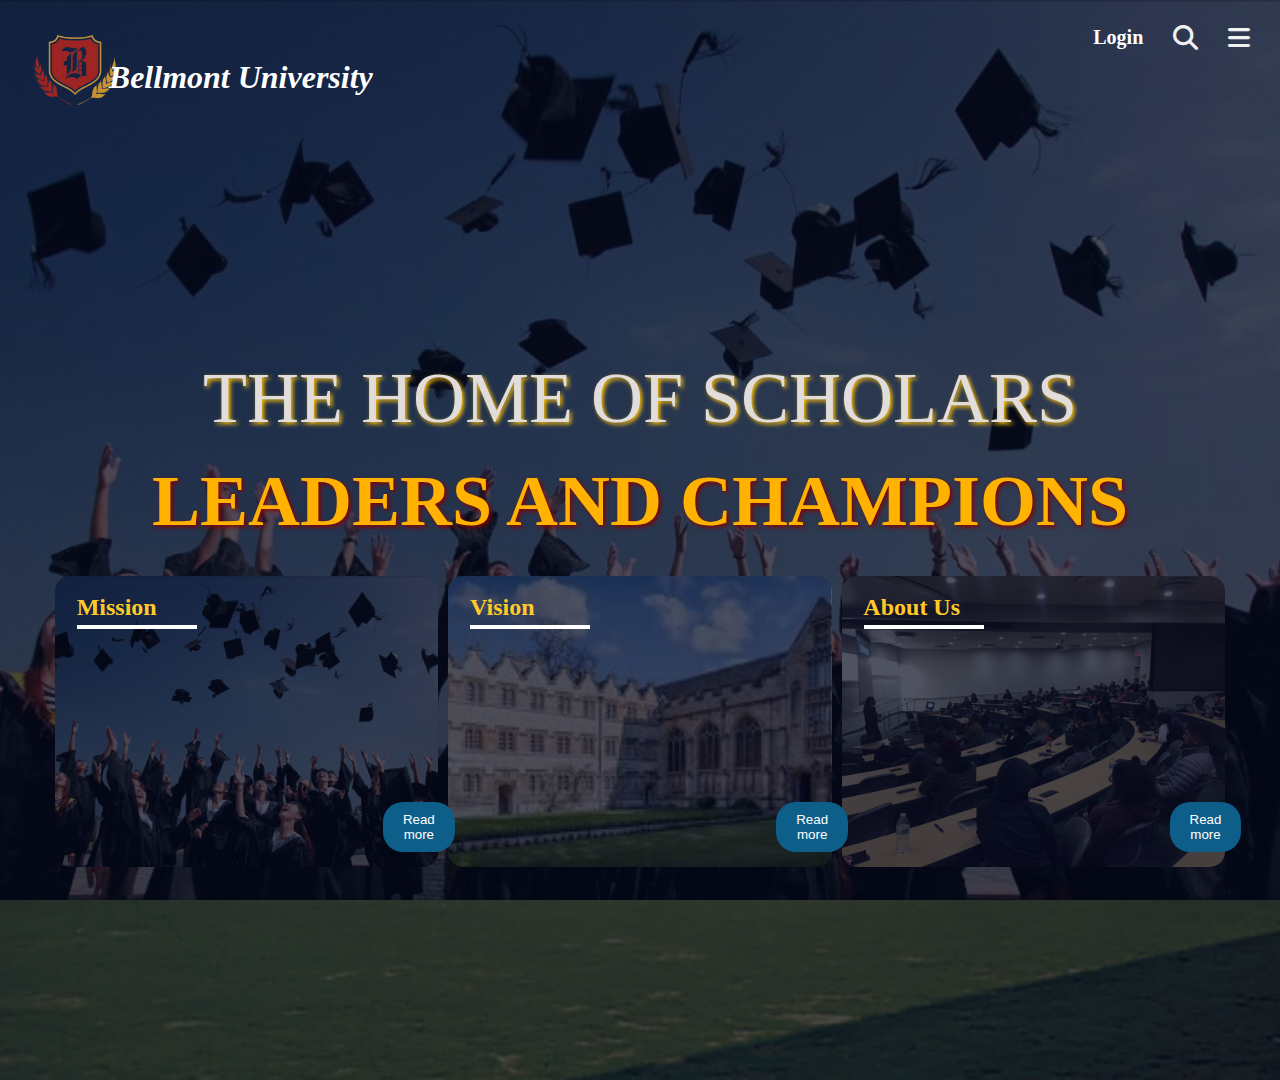
<file: index.html>
<!DOCTYPE html>
<html lang="en">
<head>
    <meta charset="UTF-8">
    <meta name="viewport" content="width=device-width, initial-scale=1.0">
    <title>Bellmont University</title>
    <link rel="stylesheet" href="style.css">
    <link rel="stylesheet" href="destination.css">
    <link rel="stylesheet" href="student_login.css">
    <link rel="stylesheet" href="https://cdnjs.cloudflare.com/ajax/libs/font-awesome/6.7.2/css/all.min.css"/>
    <link rel="stylesheet" href="https://fonts.googleapis.com/css2?family=Material+Symbols+Outlined:opsz,wght,FILL,GRAD@24,400,0,0&icon_names=manage_search" />
</head>
<body>
    <section class="header">
        <nav>
            <a href="frontpage.html"><img src="img/LOGOME-removebg-preview.png"></a>
            <div class="nav-icons">
                <a href="Bellmont University.html"><button class="Login">Login</button></a>
                <i class="fas fa-search"></i>
                <i class="fas fa-bars"></i>
            </div>
        </nav>
        <div class="text-box">
            <h1>Bellmont University</h1>
            <p></p>
        </div>
        <div class="textbox2">
            <h2 class="line1">THE HOME OF SCHOLARS</h2> 
            <h2 class="line2">LEADERS AND CHAMPIONS</h2>
        </div>
  
        <div class="info-section">
            <div class="info-box About Us">
                <h3>Mission</h3>
                <hr>
                <p></p>
                <button class="read-more">Read more</button>
            </div>
            <div class="info-box Vision">
                <h3>Vision</h3>
                <hr>
                <p></p>
                <button class="read-more">Read more</button>
            </div>
            <div class="info-box Mission">
                <h3>About Us</h3>
                <hr>
                <p></p>
                <button class="read-more">Read more</button>
            </div>
        </div>
    </section>
    <script src="script.js"></script>
</body>
</html>
</file>
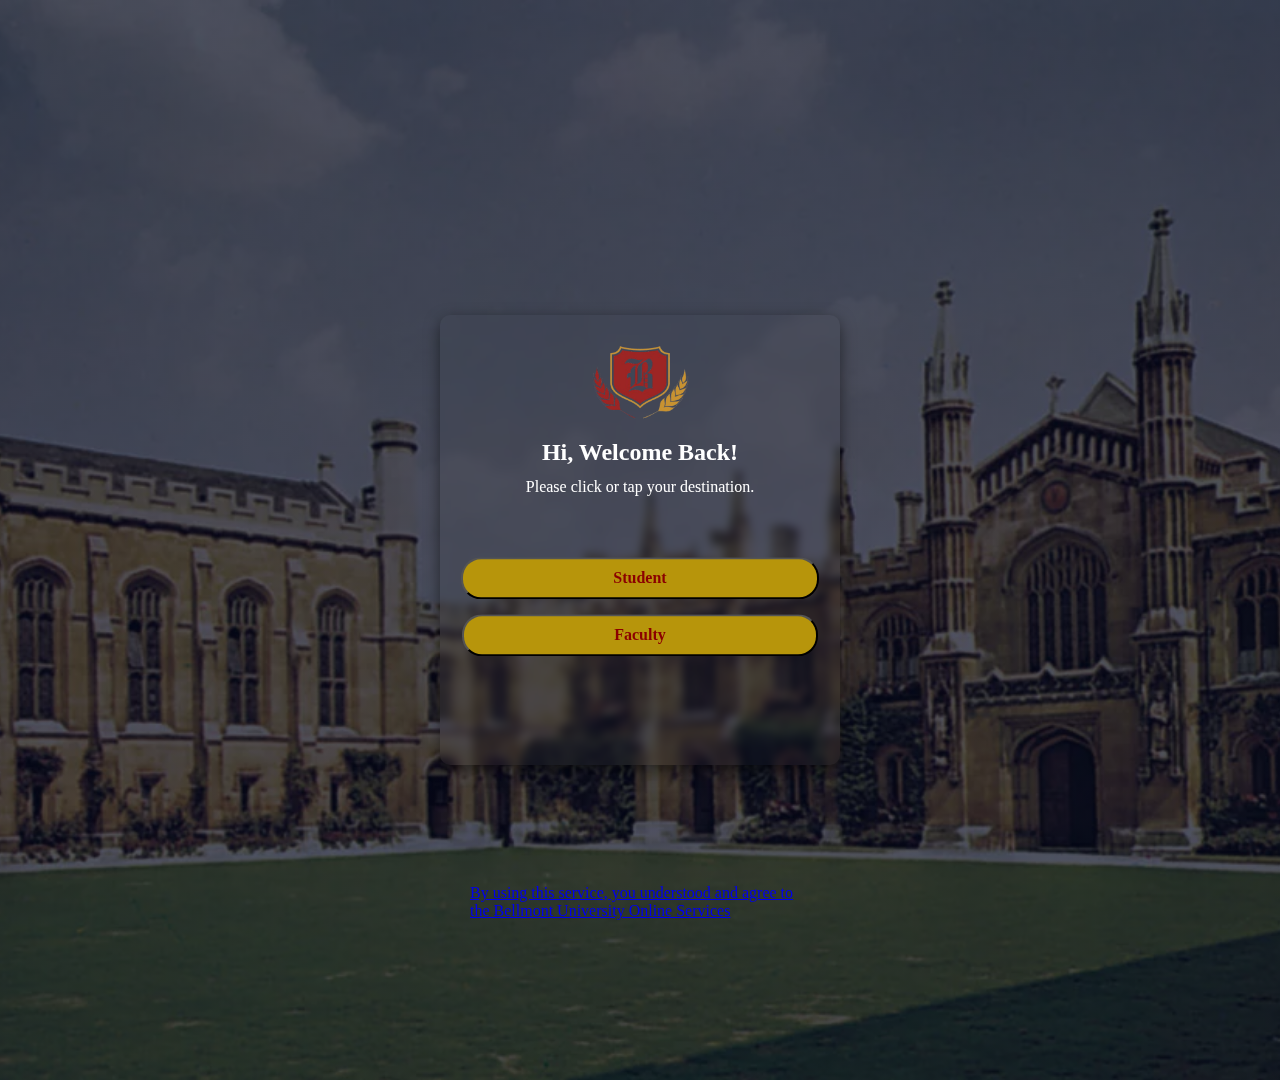
<file: Bellmont University.html>
<!DOCTYPE html>
<html lang="en">
    <head>
        <meta charset="UTF-8">
        <meta name="viewport" content="width=device-width, initial-scale=1.0">
        <title>Bellmont University</title>
        <link rel="stylesheet" href="destination.css">                                                                                                                                                        
        <link rel="stylesheet" href="https://cdnjs.cloudflare.com/ajax/libs/font-awesome/6.7.2/css/all.min.css"/>
        <link rel="stylesheet" href="https://fonts.googleapis.com/css2?family=Material+Symbols+Outlined:opsz,wght,FILL,GRAD@24,400,0,0&icon_names=manage_search" />
    </head>
    <body>
        <div class = " login-box">
            <img src="img/LOGOME-removebg-preview.png" class="avatar">
            <h1>Hi, Welcome Back!</h1>
            <h3>Please click or tap your destination.</h3>
            <div class="destination">
                <a href="student_login.html"><button class="student">Student</button></a>
                <a href="faculty_login.html"><button class="faculty">Faculty</button>
            </div>
            <p> By using this service, you understood and agree to the Bellmont University Online Services</p>
        </div>
    </body>
</html>
</file>
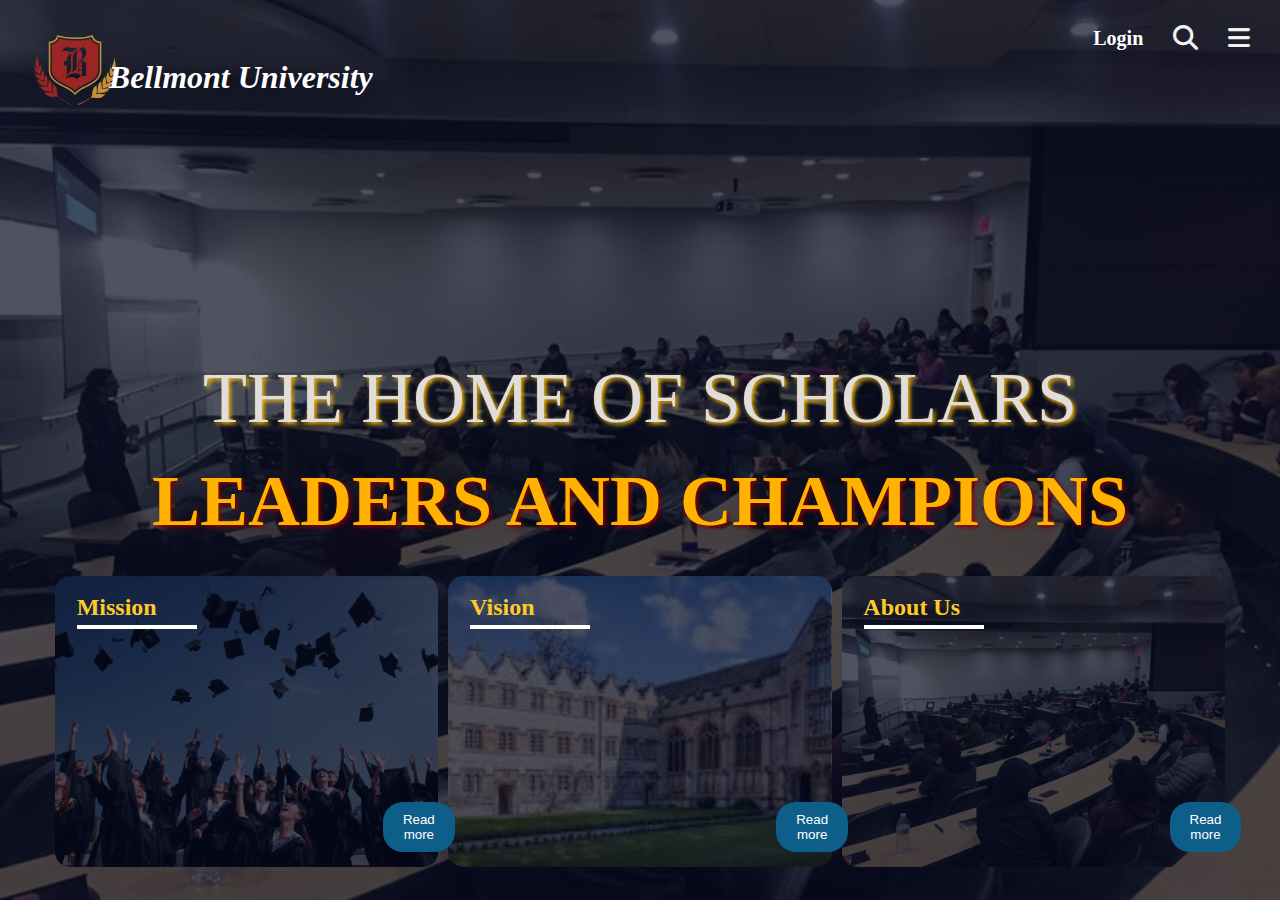
<file: frontpage.html>
<!DOCTYPE html>
<html lang="en">
<head>
    <meta charset="UTF-8">
    <meta name="viewport" content="width=device-width, initial-scale=1.0">
    <title>Bellmont University</title>
    <link rel="stylesheet" href="style.css">
    <link rel="stylesheet" href="https://cdnjs.cloudflare.com/ajax/libs/font-awesome/6.7.2/css/all.min.css"/>
    <link rel="stylesheet" href="https://fonts.googleapis.com/css2?family=Material+Symbols+Outlined:opsz,wght,FILL,GRAD@24,400,0,0&icon_names=manage_search" />
</head>
<body>
    <section class="header">
        <nav>
            <a href="frontpage.html"><img src="img/LOGOME-removebg-preview.png"></a>
            <div class="nav-icons">
                <button class="Login">Login</button>
                <i class="fas fa-search"></i>
                <i class="fas fa-bars"></i>
            </div>
        </nav>
        <div class="text-box">
            <h1>Bellmont University</h1>
            <p></p>
        </div>
        <div class="textbox2">
            <h2 class="line1">THE HOME OF SCHOLARS</h2>
            <h2 class="line2">LEADERS AND CHAMPIONS</h2>
        </div>
  
        <div class="info-section">
            <div class="info-box About Us">
                <h3>Mission</h3>
                <hr>
                <p></p>
                <button class="read-more">Read more</button>
            </div>
            <div class="info-box Vision">
                <h3>Vision</h3>
                <hr>
                <p></p>
                <button class="read-more">Read more</button>
            </div>
            <div class="info-box Mission">
                <h3>About Us</h3>
                <hr>
                <p></p>
                <button class="read-more">Read more</button>
            </div>
        </div>

    <script src="script.js"></script>
</body>
</html>
</file>
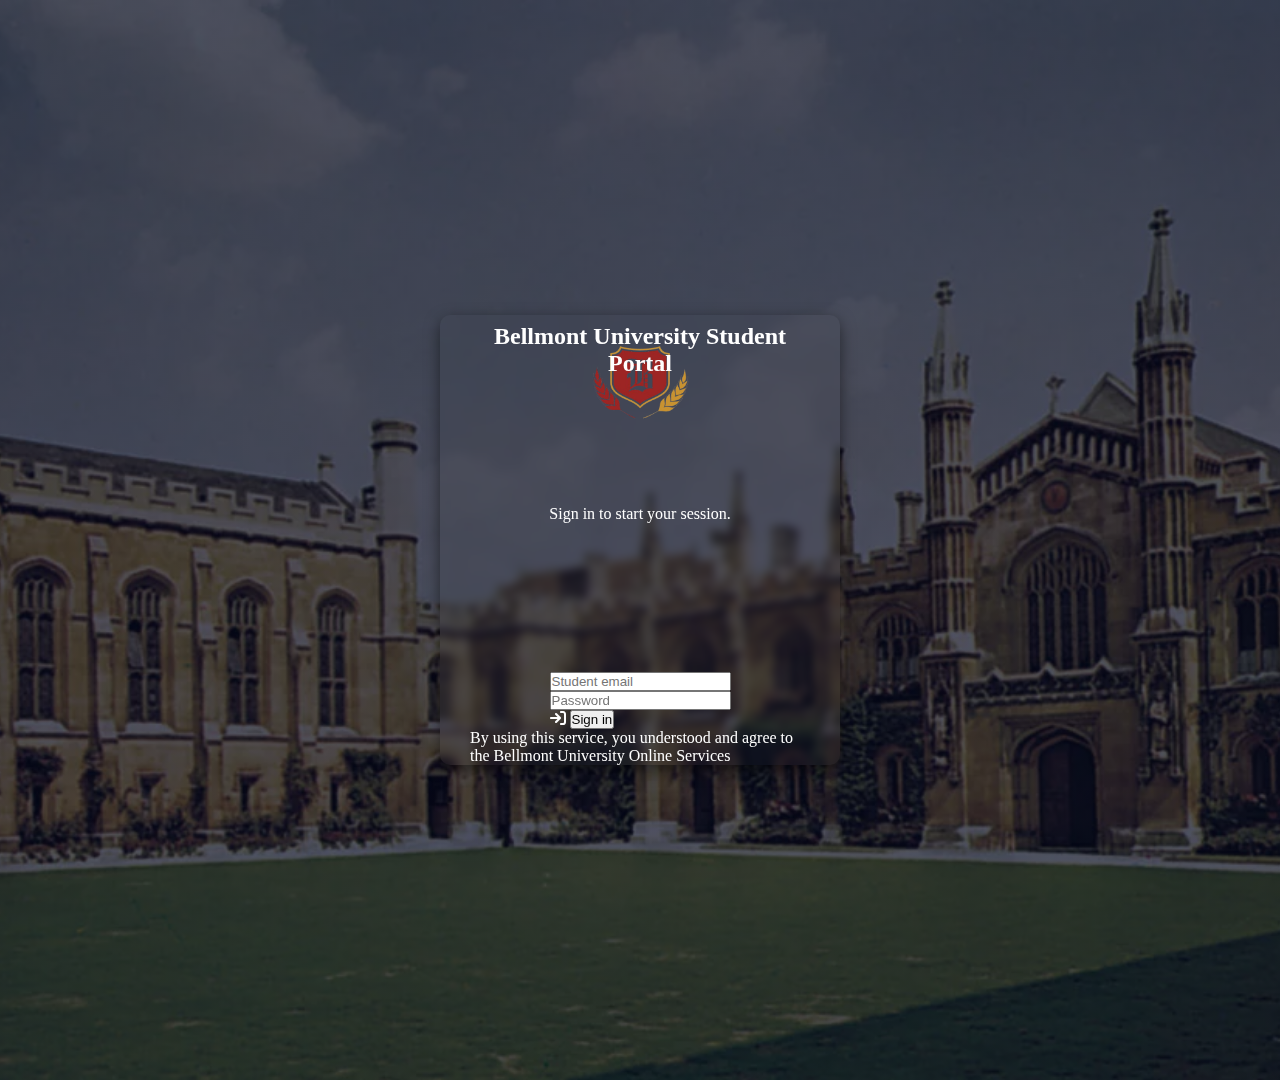
<file: student_login.html>
<!DOCTYPE html>
<html lang="en">
<head>
    <meta charset="UTF-8">
    <meta name="viewport" content="width=device-width, initial-scale=1.0">
    <title>Login</title>
    <link rel="stylesheet" href="student_login.css">
    <link rel="stylesheet" href="https://cdnjs.cloudflare.com/ajax/libs/font-awesome/6.4.2/css/all.min.css">
    <link rel="stylesheet" href="https://fonts.googleapis.com/css2?family=Material+Symbols+Outlined:opsz,wght,FILL,GRAD@24,400,0,0&icon_names=manage_search">
</head>
<body>
    <div class="login-box">
        <img src="img/LOGOME-removebg-preview.png" class="avatar">
        <h1>Bellmont University Student Portal</h1>
        <h3>Sign in to start your session.</h3>
        <form action="student_dashboard.html" method="post">
            <div class="textbox">
                <input type="text" placeholder="Student email" name="email" required>
            </div>
            <div class="textbox">
                <input type="password" placeholder="Password" name="password" required>
            </div>
            <i class="fa-solid fa-arrow-right-to-bracket"></i>
            <button type="submit" class="btn">Sign in</button>
        </form>
        <p>By using this service, you understood and agree to the Bellmont University Online Services</p>
    </div>
</body>
</html>
</file>
<file: style.css>
* {
    margin: 0;
    padding: 0;
    box-sizing: border-box;
}

body {
    margin: 0;
    padding: 0;
    height: 100vh;
}

.header {
    height: 100vh;
    width: 100%;
    background-image: linear-gradient(rgba(4, 9, 30, 0.7), rgba(4, 9, 30, 0.7)), url(img/Corpus-Christi-College-University-of-Cambridge-England.webp);
    background-position: center;
    background-size: cover;
    background-repeat: no-repeat;
    position: relative;
}

nav {
    display: flex;
    padding: 2% 6%;
    justify-content: space-between;
    align-items: center;
}

nav img {
    width: 150px;
    background: transparent;
    transform: translate(-20%, -20%);
    position: absolute;
    top: 20px;
    left: 30px;
}

.nav-icons {
    display: flex;
    gap: 30px;
    transform: translateX(30%);
    cursor: pointer;
    transition: 0.5s;
}

.nav-icons i {
    color: #f0f1f0;
    font-size: 25px;
    cursor: pointer;
    transition: 0.5s;
    position: relative;
}

.nav-icons i:hover {
    color: white;
    transition: 0.5s;
}

.nav-icons i::after {
    content: '';
    position: absolute;
    width: 0;
    height: 3px;
    background: #21618c;
    left: 50%;
    bottom: -5px;
    transition: 0.5s;
}

.nav-icons i:hover::after {
    width: 100%;
    left: 0;
}

.Login {
    background: transparent;
    border: none;
    cursor: pointer;
    font-size: 20px;
    font-weight: bold;
    font-family: 'Times New Roman', Times, serif;
    color: white;
    transition: width 0.3s ease, border-color 0.3s ease;
}

.Login:hover {
    color: rgb(240, 240, 227);
    background-color: #0e5e8a;
    transition: 0.5s;
    padding: 8px 16px;
    border-radius: 20px;
}

.text-box {
    width: 90%;
    color: white;
    position: absolute;
    top: 8.5%;
    left: 53.5%;
    transform: translate(-50%, -50%);
    text-align: left;
    font-family: Georgia, 'Times New Roman', Times, serif;
    font-style: italic;
}

.textbox2 {
    width: 90%;
    color: white;
    position: absolute;
    top: 50%;
    left: 50%;
    transform: translate(-50%, -50%);
    text-align: center;
    font-family: Georgia, 'Times New Roman', Times, serif;
}

.textbox2 .line1 {
    font-size: 4.5em;
    font-weight: normal;
    color: #e0dddc;
    text-shadow: 2px 2px 4px #ffc107;
}

.textbox2 .line2 {
    font-size: 4.5em;
    font-weight: bold;
    color: #ffb300;
    margin-top: 20px;
    text-shadow: 2px 2px 4px #870202;
}

.info-section {
    display: flex;
    flex-wrap: wrap;
    justify-content: space-around;
    padding: 50px;
    margin-top: 450px;
}

.info-box {
    width: 32.5%;
    padding: 40px;
    background: rgba(255, 255, 255, 0.2);
    border-radius: 15px;
    text-align: left;
    color: white;
    transition: transform 0.5s ease, box-shadow 0.5s ease;
    background-size: cover;
    background-repeat: no-repeat;
    background-position: center;
}

.info-box:nth-child(1) {
    background-image: linear-gradient(rgba(4, 9, 30, 0.7), rgba(4, 9, 30, 0.7)), url('img/academy-celebrate-celebration-267885-1-1024x683.jpg');
}

.info-box:nth-child(2) {
    background-image: linear-gradient(rgba(4, 9, 30, 0.7), rgba(4, 9, 30, 0.7)), url('img/images.jpeg');
}

.info-box:nth-child(3) {
    background-image: linear-gradient(rgba(4, 9, 30, 0.7), rgba(4, 9, 30, 0.7)), url('img/Visual-and-Cultural-Studies-Class-Cerritos.jpg');
}

.info-box:hover {
    transform: translateY(-10px);
    box-shadow: 0 10px 20px rgba(0, 0, 0, 0.5);
}

.info-box h3 {
    font-size: 24px;
    color: #ffca28;
    transform: translate(-6%,-80%);
}

.info-box hr {
    width: 120px;
    border: 2px solid rgb(255, 255, 255);
    margin: 10px auto;
    margin-right: 400px;
    transform: translate(-15%, -700%);
    transition: width 0.3s ease, border-color 0.3s ease;
}

.info-box:hover hr {
    width: 200px;
    border-color: #b9770e;
}

.info-box p {
    font-size: 16px;
    margin-bottom: 20px;
}

.read-more {
    background: #0e5e8a;
    border: none;
    padding: 10px 20px;
    cursor: pointer;
    color: white;
    border-radius: 20px;
    transition: background 0.3s ease;
    margin-left: 270px;
    margin-top: 100px;
    transform: translate(25%, 50%);
}

.read-more:hover {
    background: #062337;
    transition: 0.3px;
}

/* Media Queries for Responsiveness */
@media (max-width: 1200px) {
    .info-box {
        width: 45%;
        margin-bottom: 20px;
    }

    .nav-icons {
        transform: translateX(0);
    }

    .text-box {
        top: 10%;
        left: 50%;
    }

    .textbox2 .line1, .textbox2 .line2 {
        font-size: 3em;
    }
}

@media (max-width: 768px) {
    .info-box {
        width: 100%;
        margin-bottom: 20px;
    }

    .nav-icons {
        gap: 20px;
    }

    .text-box {
        top: 12%;
        left: 50%;
    }

    .textbox2 .line1, .textbox2 .line2 {
        font-size: 2.5em;
    }
}

@media (max-width: 480px) {
    .info-box h3 {
        font-size: 20px;
    }

    .info-box p {
        font-size: 14px;
    }

    .read-more {
        padding: 8px 16px;
        font-size: 14px;
        margin-left: 0;
    }

    .nav-icons {
        gap: 10px;
    }

    .text-box {
        top: 15%;
        left: 50%;
    }

    .textbox2 .line1, .textbox2 .line2 {
        font-size: 2em;
    }

    .Login {
        font-size: 10px;
    }
}

.features {
    display: none;
}

.features.visible {
    display: block;
}
</file>
<file: destination.css>
*{
    margin: 0;  
    padding: 0;
    box-sizing: border-box;
}

body {
    margin: 0;
    padding: 0;
    height: 120vh;
    width: 100%;
    background-image: linear-gradient(rgba(4, 9, 30, 0.7), rgba(4, 9, 30, 0.7)), url(img/Corpus-Christi-College-University-of-Cambridge-England.webp);
    background-position: center;
    background-size: cover;
    background-repeat: no-repeat;
    position: relative;

}
.login-box{
    width: 400px;
    height: 450px;
    background: transparent;
    color: #fff;
    top: 50%;
    left: 50%;
    position: absolute;
    transform: translate(-50%, -50%);
    box-shadow: 0 5px 15px rgba(0, 0, 0, 0.5);
    padding: 70px 30px;
    border-radius: 10px;
    display: flex;
    flex-direction: column;
    align-items: center;
    backdrop-filter: blur(5px);
}

.login-box img {
    width: 50%;
    height: 50%;
    margin-bottom: 15px;
    align-items: center;
    transform: translateY(-55%);
}

.login-box h1{
    margin-bottom: 15px;
    font-size: 24px;
    font-weight: bold;
    text-align: center;
    transform: translateY(-430%);
}
.login-box h3{
    margin-bottom: 30px;
    font-size: 16px;
    font-weight: normal;
    text-align: center;
    transform: translateY(-660%);
}
.destination{
    margin-top: 80px;
    margin-bottom: 30px;
    font-size: 16px;
    font-weight: 600;
    text-align: center;
    transform: translateY(-130%);
}
.student{
    margin-bottom: 15px;
    font-family:Georgia, 'Times New Roman', Times, serif;
    font-size: 16px;
    font-weight: bold;
    text-align: center;
    padding: 10px 150px;
    border-radius: 20px;
    background: #b7950b;
    color: darkred;
}
.student:hover{
    background: darkred;
    color: #b7950b;
}
.faculty{
    margin-bottom: 30px;
    font-family:Georgia, 'Times New Roman', Times, serif;
    font-size: 16px;
    font-weight: bold;
    text-align: center;
    padding: 10px 150px;
    border-radius: 20px;
    background: #b7950b;
    color: darkred;
}
.faculty:hover{
    background: darkred;
    color:#b7950b;
}
</file>
<file: student_login.css>
*{
    margin: 0;  
    padding: 0;
    box-sizing: border-box;
}

body {
    margin: 0;
    padding: 0;
    height: 120vh;
    width: 100%;
    background-image: linear-gradient(rgba(4, 9, 30, 0.7), rgba(4, 9, 30, 0.7)), url(img/Corpus-Christi-College-University-of-Cambridge-England.webp);
    background-position: center;
    background-size: cover;
    background-repeat: no-repeat;
    position: relative;

}
.login-box{
    width: 400px;
    height: 450px;
    background: transparent;
    color: #fff;
    top: 50%;
    left: 50%;
    position: absolute;
    transform: translate(-50%, -50%);
    box-shadow: 0 5px 15px rgba(0, 0, 0, 0.5);
    padding: 70px 30px;
    border-radius: 10px;
    display: flex;
    flex-direction: column;
    align-items: center;
    backdrop-filter: blur(5px);
}

.login-box img {
    width: 50%;
    height: 50%;
    margin-bottom: 15px;
    align-items: center;
    transform: translateY(-55%);
}

.login-box h1{
    margin-bottom: 15px;
    font-size: 24px;
    font-weight: bold;
    text-align: center;
    transform: translateY(-430%);
}
.login-box h3{
    margin-bottom: 30px;
    font-size: 16px;
    font-weight: normal;
    text-align: center;
    transform: translateY(-660%);
}
.destination{
    margin-top: 80px;
    margin-bottom: 30px;
    font-size: 16px;
    font-weight: 600;
    text-align: center;
    transform: translateY(-130%);
}
.student{
    margin-bottom: 15px;
    font-family:Georgia, 'Times New Roman', Times, serif;
    font-size: 16px;
    font-weight: bold;
    text-align: center;
    padding: 10px 150px;
    border-radius: 20px;
    background: #b7950b;
    color: darkred;
}
.student:hover{
    background: darkred;
    color: #b7950b;
}
.faculty{
    margin-bottom: 30px;
    font-family:Georgia, 'Times New Roman', Times, serif;
    font-size: 16px;
    font-weight: bold;
    text-align: center;
    padding: 10px 150px;
    border-radius: 20px;
    background: #b7950b;
    color: darkred;
}
.faculty:hover{
    background: darkred;
    color:#b7950b;
}
</file>
